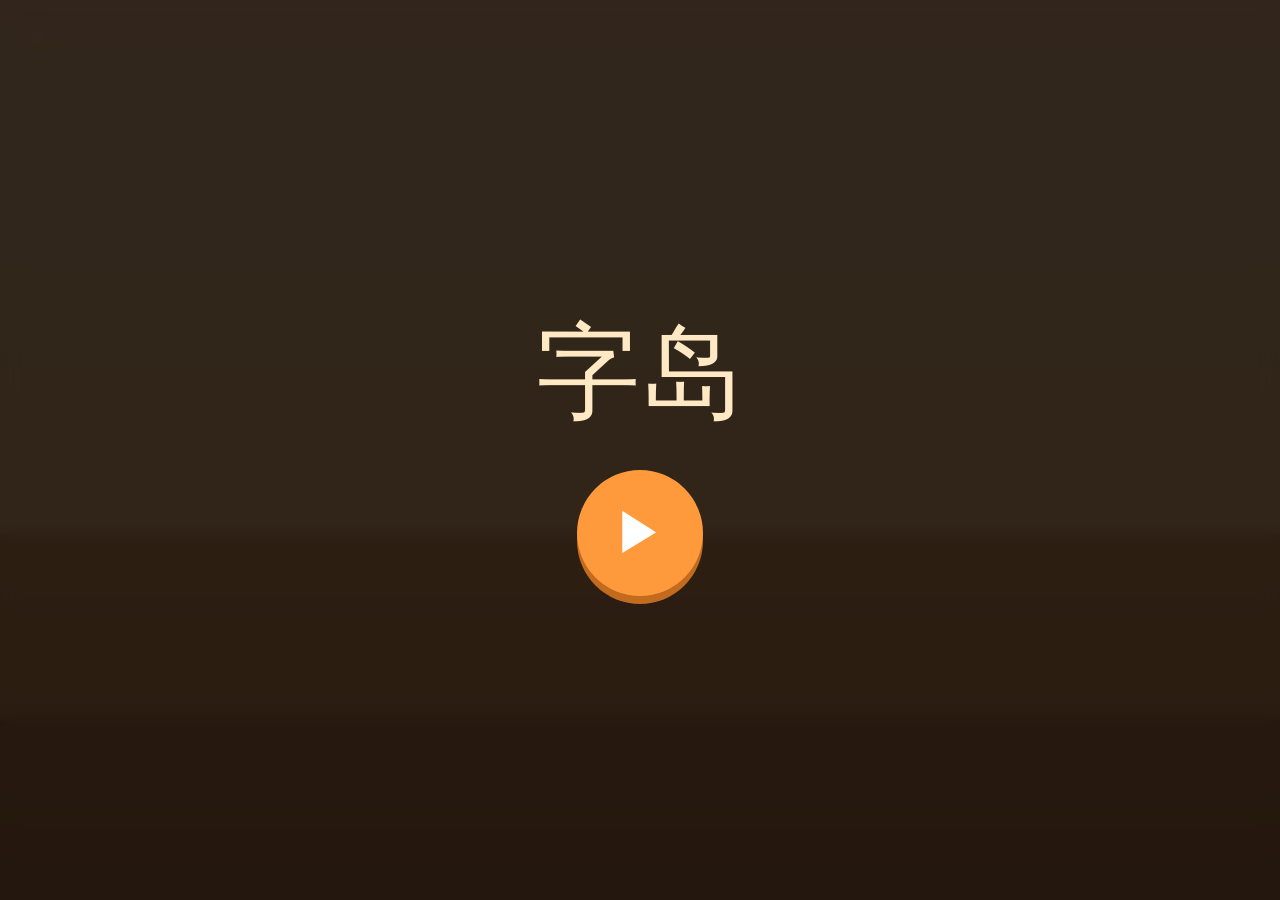
<file: index.html>
<!DOCTYPE html>
<html lang="zh-CN">
<head>
<meta charset="utf-8">
<title>字岛</title>
<meta name="viewport" content="width=device-width, initial-scale=1, maximum-scale=1, user-scalable=no, viewport-fit=cover">
<meta name="apple-mobile-web-app-capable" content="yes">
<meta name="apple-mobile-web-app-status-bar-style" content="black-translucent">
<meta name="mobile-web-app-capable" content="yes">
<meta name="theme-color" content="#f4d9b0">
<link rel="manifest" href="manifest.json">
<meta name="apple-mobile-web-app-title" content="字岛">
<!-- iOS ignores the manifest icons; it needs these -->
<link rel="apple-touch-icon" sizes="180x180" href="assets/icons/icon-180.png">
<link rel="apple-touch-icon" sizes="167x167" href="assets/icons/icon-167.png">
<link rel="apple-touch-icon" sizes="152x152" href="assets/icons/icon-152.png">
<link rel="apple-touch-icon" sizes="120x120" href="assets/icons/icon-120.png">
<link rel="icon" type="image/png" sizes="192x192" href="assets/icons/icon-192.png">
<link rel="stylesheet" href="css/style.css">
</head>
<body>

<!-- Tap-to-start: required to unlock audio on iOS. Shown once per load. -->
<div id="unlock" class="overlay">
  <div class="unlock-inner">
    <div class="unlock-title">字岛</div>
    <button id="unlock-btn" class="unlock-btn" aria-label="开始">▶</button>
  </div>
</div>

<!-- 初遇 First Meeting -->
<div id="first-meeting" class="overlay hidden">
  <div id="fm-stage" class="fm-stage">
    <div id="fm-char" class="fm-char"></div>
    <div id="fm-thing" class="fm-thing"></div>
  </div>
  <div id="fm-done" class="fm-done hidden">✓</div>
</div>

<!-- 故事 Story: the payoff. Every character on the page is one the kid knows. -->
<div id="story" class="overlay hidden">
  <div class="story-book">
    <div id="story-art" class="story-art"></div>
    <div id="story-text" class="story-text"></div>
    <div class="story-say">
      <button id="story-mic" class="story-mic">🎤 <span>说说看</span></button>
      <div id="story-hint" class="story-hint"></div>
    </div>
    <div class="story-nav">
      <button id="story-prev" class="story-btn" aria-label="上一页">‹</button>
      <div id="story-dots" class="story-dots"></div>
      <button id="story-next" class="story-btn" aria-label="下一页">›</button>
    </div>
  </div>
</div>

<div id="dev-badge" class="dev-badge hidden">测试模式</div>

<!-- The world -->
<main id="app">
  <div id="room">
    <div id="wall"></div>
    <div id="floor"></div>
    <div id="objects"></div>
    <div id="particles"></div>
    <div id="rain" class="hidden"></div>
    <div id="dark"></div>
  </div>

  <div id="pouch">
    <div id="pouch-cards"></div>
  </div>

  <!-- Parent gate: press and hold 3s in the corner -->
  <!-- Parent gate. Deliberately dull and in the corner: an adult can find it,
       a child has no reason to want it. The 3s hold is the actual gate. -->
  <div id="parent-dot" aria-label="家长">
    <svg viewBox="0 0 48 48">
      <circle class="pd-track" cx="24" cy="24" r="19"/>
      <circle class="pd-fill"  cx="24" cy="24" r="19"/>
      <circle class="pd-core"  cx="24" cy="24" r="4.5"/>
    </svg>
  </div>
  <div id="parent-panel" class="overlay hidden">
    <div class="panel-inner">
      <h2>家长</h2>
      <div id="parent-stats"></div>
      <div class="panel-row">
        <button class="pbtn primary" data-act="next-char">认识下一个字</button>
        <button class="pbtn" data-act="unlock-all">解锁全部字</button>
        <button class="pbtn" data-act="read-story">读故事</button>
        <button class="pbtn" data-act="reset-scene">重置房间</button>
        <button class="pbtn dev" data-act="dev-toggle">测试模式</button>
        <button class="pbtn danger" data-act="reset-all">全部重来</button>
      </div>
      <div id="parent-chars"></div>
      <button class="pbtn close" data-act="close">关闭</button>
    </div>
  </div>
</main>

<div id="drag-layer"></div>

<script type="module" src="js/main.js"></script>
</body>
</html>
</file>
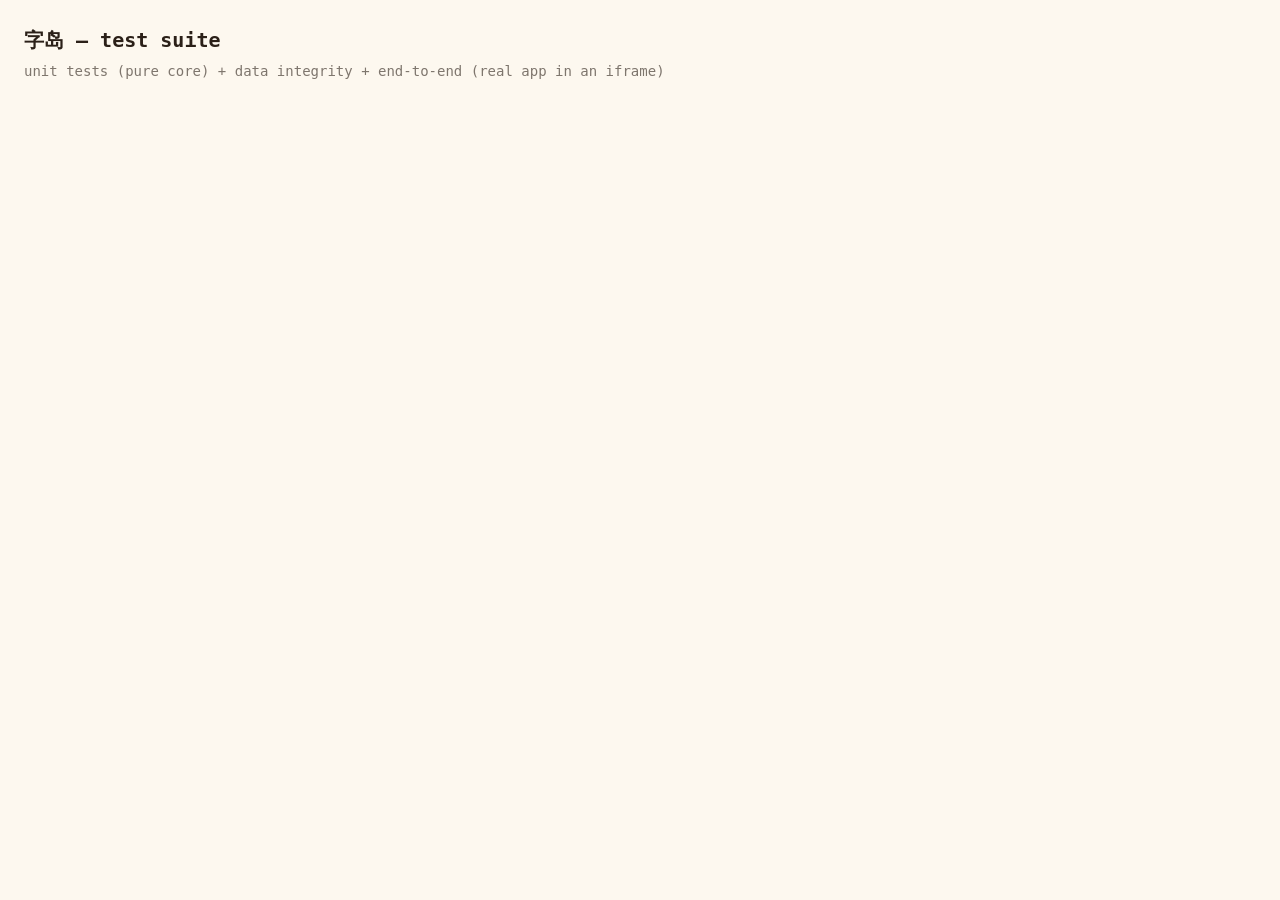
<file: tests/index.html>
<!DOCTYPE html>
<html lang="en">
<head>
<meta charset="utf-8">
<title>字岛 tests</title>
<style>
  :root{--ok:#1f8a4c;--bad:#c0392b;--ink:#2b2018;--bg:#fdf8ef}
  *{box-sizing:border-box}
  body{margin:0;padding:24px;background:var(--bg);color:var(--ink);
    font:14px/1.6 ui-monospace,SFMono-Regular,Menlo,monospace}
  h1{font-size:20px;margin:0 0 4px}
  .sub{opacity:.6;margin-bottom:18px}
  .summary{padding:14px 18px;border-radius:10px;font-size:17px;font-weight:700;
    margin-bottom:18px;color:#fff;background:var(--ok)}
  .summary.bad{background:var(--bad)}
  section{background:#fff;border-radius:10px;margin-bottom:10px;padding:10px 14px;
    border-left:5px solid var(--ok)}
  section.bad{border-left-color:var(--bad)}
  h3{margin:2px 0 6px;font-size:14px;display:flex;justify-content:space-between}
  h3 span{opacity:.5;font-weight:400}
  .t{padding:2px 0 2px 16px;font-size:13px}
  .t.ok{color:var(--ok)} .t.bad{color:var(--bad);font-weight:700}
  pre{margin:4px 0 8px 18px;padding:8px 10px;background:#fff1ef;border-radius:6px;
    color:var(--bad);white-space:pre-wrap;font-size:12px}
  #running{opacity:.6}
</style>
</head>
<body>
<h1>字岛 — test suite</h1>
<div class="sub">unit tests (pure core) + data integrity + end-to-end (real app in an iframe)</div>
<div id="running">running…</div>
<div id="out"></div>

<script type="module">
import { runAll, render } from './runner.js';

const SUITES = [
  './unit/pacing.test.js', './unit/hand.test.js', './unit/rules.test.js',
  './unit/layout.test.js', './unit/memory.test.js', './unit/distractors.test.js',
  './unit/stories.test.js', './unit/speechmatch.test.js', './unit/theme.test.js', './unit/hittest.test.js', './unit/units.test.js', './unit/data.test.js',
  './e2e/app.test.js'
];

const out = document.getElementById('out');

/** Headless runs read this; it must be posted on EVERY path, including failure. */
async function publish (results) {
  window.__testResults = results;
  window.__done = true;
  if (new URLSearchParams(location.search).get('post') !== '1') return;
  try {
    await fetch('/__results', {
      method: 'POST',
      headers: { 'Content-Type': 'application/json' },
      body: JSON.stringify({
        total: results.total, passed: results.passed, failed: results.failed,
        ok: results.ok, failures: results.failures, slowest: results.slowest || [],
        suites: (results.suites || []).map(s => ({
          name: s.name,
          passed: s.tests.filter(t => t.ok).length,
          total: s.tests.length
        }))
      })
    });
  } catch (e) { console.error('could not post results', e); }
}

// A failed import used to leave the page on "running..." forever -- a syntax
// error in a test file looked exactly like a hung suite, and the headless CLI
// sat through its whole timeout waiting for results that were never posted.
const loadErrors = [];
for (const path of SUITES) {
  try { await import(path); }
  catch (err) { loadErrors.push(`${path}\n    ${err.message}`); }
}

document.getElementById('running')?.remove();

if (loadErrors.length) {
  out.innerHTML =
    `<div class="summary bad">${loadErrors.length} test file(s) failed to load</div>` +
    loadErrors.map(e => `<section class="bad"><pre>${e}</pre></section>`).join('');
  await publish({ total: 0, passed: 0, failed: loadErrors.length, ok: false,
                  failures: loadErrors, suites: [], slowest: [] });
  console.log('LOAD FAILURES:\n' + loadErrors.join('\n'));
} else {
  const results = await runAll();
  render(results, out);
  await publish(results);
  console.log(results.ok ? 'ALL PASS' : 'FAILURES:\n' + results.failures.join('\n'));
}
</script>
</body>
</html>
</file>
<file: css/style.css>
/* 字岛 — M1
   Design rules in DESIGN.md §11: warm, flat, chunky, everything squashes.
   Characters render in Kai (楷体): the form children see in primary-school
   materials, unambiguous strokes. Never a decorative face. Never below ~72pt. */

:root{
  --wall:#f7e2bd;
  --wall-2:#f0d4a5;
  --floor:#c98f5f;
  --floor-2:#b97f50;
  --ink:#3a2a1c;
  --card:#fffaf0;
  --card-edge:#e0c79a;
  --pouch:#8a5a38;
  --pouch-2:#6f462a;
  --accent:#ff9a3c;
  --kai:"Kaiti SC","STKaiti","KaiTi","Kai","BiauKai",serif;
}

*{margin:0;padding:0;box-sizing:border-box;-webkit-tap-highlight-color:transparent}

html,body{
  width:100%;height:100%;overflow:hidden;position:fixed;
  background:var(--wall);
  font-family:-apple-system,BlinkMacSystemFont,"PingFang SC","Helvetica Neue",sans-serif;
  color:var(--ink);
  touch-action:none;
  overscroll-behavior:none;
  -webkit-user-select:none;user-select:none;
  -webkit-touch-callout:none;
}

#app{position:absolute;inset:0;display:flex;flex-direction:column}

/* ---------- room ---------- */
#room{position:relative;flex:1;overflow:hidden}
/* The palette comes from the unit and the materials from the scene, both set
   as custom properties on #room by js/main.js. */
#wall,#floor{transition:background .6s ease}
#wall{position:absolute;inset:0 0 26% 0;
  background:linear-gradient(180deg,var(--wall) 0%,var(--wall-2) 100%)}
#floor{position:absolute;inset:74% 0 0 0;
  background:linear-gradient(180deg,var(--floor) 0%,var(--floor-2) 100%)}

/* boards in the house */
#room[data-floor="planks"] #floor::before{content:"";position:absolute;inset:0;
  background:repeating-linear-gradient(90deg,rgba(0,0,0,.05) 0 2px,transparent 2px 64px)}
/* tiles in the kitchen */
#room[data-floor="tiles"] #floor::before{content:"";position:absolute;inset:0;
  background:
    repeating-linear-gradient(90deg,rgba(0,0,0,.07) 0 2px,transparent 2px 58px),
    repeating-linear-gradient(0deg,rgba(0,0,0,.07) 0 2px,transparent 2px 46px);}
#room[data-floor="tiles"] #floor::after{content:"";position:absolute;inset:0;
  background:repeating-linear-gradient(90deg,rgba(255,255,255,.14) 0 29px,
    transparent 29px 58px);mix-blend-mode:soft-light}

#objects,#particles,#rain{position:absolute;inset:0;pointer-events:none}
#objects{pointer-events:auto}

/* dim layer for 关 lamp */
#dark{position:absolute;inset:0;background:#0b1636;opacity:0;
  transition:opacity .7s ease;pointer-events:none}
#room.dark #dark{opacity:.62}

/* whole-room tint (火 golden) */
#room.tinted::after{content:"";position:absolute;inset:0;pointer-events:none;
  background:var(--tint,#ff7a3c);opacity:.28;mix-blend-mode:multiply}

/* ---------- scene objects ----------
   Four independent transform layers so effects never clobber each other:
   .obj (position/centering) > .shaker (shake) > .scaler (persistent scale)
   > .mover (hop/spin/float) > .glyph (squash & stretch)                     */
.obj{
  position:absolute;
  transform:translate(-50%,-100%);   /* y% is the object's baseline: it stands on the floor */
  will-change:transform;
  cursor:pointer;
  touch-action:none;
}
.obj .shaker,.obj .scaler,.obj .mover{display:block;transform-origin:50% 90%}
.obj .scaler{transition:transform .65s cubic-bezier(.34,1.56,.64,1)}
.obj .glyph{
  display:block;
  font-size:calc(var(--s) * 1px);
  line-height:1;
  filter:drop-shadow(0 6px 10px rgba(0,0,0,.28));
  transition:filter .4s ease,transform .3s cubic-bezier(.34,1.56,.64,1);
}
.obj .glyph svg{display:block;width:calc(var(--s) * 1px);height:auto;
  filter:drop-shadow(0 6px 10px rgba(0,0,0,.25))}

/* ---------- 团团 is a photograph ----------
   A photo cannot pull a face, so the feeling lives in how the body moves and in
   a small badge beside it (js/tuantuan.js). */
.tuan{position:relative;display:inline-block;line-height:0}
.tuan-img{
  /* just under the door's height: the room is not to scale, but a child
     taller than a doorway reads as wrong even to a four-year-old */
  display:block;height:calc(var(--s) * 1.15px);width:auto;
  transform-origin:50% 92%;
  transition:transform .3s cubic-bezier(.34,1.56,.64,1);
  filter:drop-shadow(0 7px 9px rgba(0,0,0,.3));
  -webkit-user-drag:none;user-select:none;
}
.tuan-mood{
  /* Clear of the head: a badge over his face is worse than no badge. The
     percentages are against .tuan, which is shrink-wrapped to the photo --
     as a full-width block it was twice the photo's width, and "outside the
     right edge" landed back on top of him.

     The extra offset past 100% clears the TILT: the moods rotate him up to 8
     degrees, which widens what he actually covers on screen by about a fifth
     of his width even though his layout box never changes. */
  position:absolute;left:calc(100% + var(--s) * 0.13px);top:-2%;
  font-size:calc(var(--s) * 0.34px);line-height:1;
  opacity:0;transform:scale(.4);
  transition:opacity .25s ease,transform .3s cubic-bezier(.34,1.56,.64,1);
  pointer-events:none;
  text-shadow:0 2px 6px rgba(0,0,0,.35);
}
.tuan-mood.on{opacity:1;transform:scale(1)}

@keyframes tuanBounce{0%,100%{translate:0 0}40%{translate:0 -14%}70%{translate:0 -4%}}
@keyframes tuanJump{0%,100%{translate:0 0}30%{translate:0 -22%}60%{translate:0 0}}
@keyframes tuanShiver{0%,100%{translate:0 0}25%{translate:-3% 0}75%{translate:3% 0}}
@keyframes tuanDoze{0%,100%{scale:1 1}50%{scale:1.02 .97}}
.tuan-img.tuan-bounce{animation:tuanBounce .6s ease-in-out 2}
.tuan-img.tuan-jump{animation:tuanJump .45s ease-out 2}
.tuan-img.tuan-shiver{animation:tuanShiver .14s linear 8}
.tuan-img.tuan-doze{animation:tuanDoze 2.4s ease-in-out infinite}

/* the breathing idle that used to be on the blob */
.obj#obj-tuantuan .glyph{animation:none}

.obj.drop-target .glyph{transform:scale(1.14)}
.obj.drop-target::after{
  content:"";position:absolute;left:50%;bottom:0;
  width:calc(var(--s) * 1.5px);height:calc(var(--s) * 1.5px);
  margin:0 0 calc(var(--s) * -0.28px) calc(var(--s) * -0.75px);
  border-radius:50%;
  border:5px dashed rgba(255,154,60,.95);
  animation:spinSlow 3s linear infinite;
  pointer-events:none;
}
@keyframes spinSlow{to{transform:rotate(360deg)}}

.obj[data-burnt="true"] .glyph{filter:sepia(1) saturate(.4) brightness(.5) drop-shadow(0 6px 10px rgba(0,0,0,.3))}
.obj[data-wet="true"] .glyph{filter:saturate(1.6) hue-rotate(178deg) brightness(1.06) drop-shadow(0 6px 10px rgba(0,0,0,.3))}
.obj[data-lit="false"] .glyph{filter:grayscale(1) brightness(.55)}
.obj .mover{transition:transform .5s cubic-bezier(.34,1.56,.64,1);perspective:760px}

/* Opening a door: it swings on its hinge in 3D and reveals what's behind it.
   A flat rotate() just looks like the door fell over. */
.obj .swing{
  display:block;
  transform-origin:left center;
  transform-style:preserve-3d;
  transition:transform .6s cubic-bezier(.34,1.24,.64,1);
}
/* Stop at 52deg, not 76: past about 60 the door is nearly edge-on and there is
   almost nothing left to aim at. It still reads as open -- the gap behind it
   does most of that work -- and js/core/hittest.js keeps a floor under the hit
   box regardless. */
.obj[data-open="true"] .swing{transform:rotateY(-52deg) translateZ(2px)}

/* What you see through the opening. Sits behind the glyph, fades in as the
   door swings clear. */
.obj .opening{
  position:absolute;left:50%;bottom:4%;
  width:calc(var(--s) * .62px);height:calc(var(--s) * .82px);
  margin-left:calc(var(--s) * -.31px);
  border-radius:calc(var(--s) * .05px);
  opacity:0;transition:opacity .4s ease .15s;
  box-shadow:inset 0 0 calc(var(--s) * .12px) rgba(0,0,0,.35);
}
.obj[data-open="true"] .opening{opacity:1}
.obj[data-opening="outside"] .opening{
  background:linear-gradient(180deg,#9fd8ff 0%,#d6efff 46%,#bfe3a0 46%,#8fc96e 100%);
}
.obj[data-opening="sky"] .opening{
  background:linear-gradient(180deg,#7ec8ff 0%,#c7e9ff 70%,#eaf6ff 100%);
}
.obj.glowing .glyph{filter:drop-shadow(0 0 26px var(--glow,#ffe27a)) drop-shadow(0 6px 10px rgba(0,0,0,.28))}

/* squash & stretch */
@keyframes squash{
  0%{transform:scale(1,1)}
  28%{transform:scale(1.3,.72)}
  56%{transform:scale(.84,1.22)}
  80%{transform:scale(1.07,.94)}
  100%{transform:scale(1,1)}
}
.obj.squashing .glyph{animation:squash .55s cubic-bezier(.34,1.56,.64,1)}

@keyframes hopIt{
  0%,100%{transform:translateY(0) scaleY(1)}
  18%{transform:translateY(0) scaleY(.82)}
  50%{transform:translateY(calc(var(--h) * -1px)) scaleY(1.08)}
  82%{transform:translateY(0) scaleY(.88)}
}
.obj.hopping .mover{animation:hopIt var(--hd,.45s) cubic-bezier(.4,0,.5,1) var(--ht,1)}

@keyframes spinIt{to{transform:rotate(calc(var(--t) * 360deg))}}
.obj.spinning .mover{animation:spinIt var(--sd,.6s) cubic-bezier(.4,0,.3,1)}

@keyframes shakeIt{
  10%,90%{transform:translateX(calc(var(--i) * -1px))}
  20%,80%{transform:translateX(calc(var(--i) * 1.6px))}
  30%,50%,70%{transform:translateX(calc(var(--i) * -2.4px))}
  40%,60%{transform:translateX(calc(var(--i) * 2.4px))}
}
.shaking{animation:shakeIt var(--d,.5s) cubic-bezier(.36,.07,.19,.97) both}
.obj.shaking{animation:none}
.obj.shaking .shaker{animation:shakeIt var(--d,.5s) cubic-bezier(.36,.07,.19,.97) both}

@keyframes breathe{0%,100%{transform:scale(1,1)}50%{transform:scale(1.04,.97)}}
.obj[data-kind="creature"]:not(.drop-target):not(.squashing) .glyph{animation:breathe 2.8s ease-in-out infinite}

/* ---------- particles ---------- */
.p{position:absolute;pointer-events:none;will-change:transform,opacity;
  font-size:26px;line-height:1}
@keyframes pUp{
  0%{transform:translate(0,0) scale(.4) rotate(0deg);opacity:0}
  15%{opacity:1}
  100%{transform:translate(var(--dx),var(--dy)) scale(var(--sc)) rotate(var(--rot));opacity:0}
}

/* ---------- rain ---------- */
#rain{background:repeating-linear-gradient(105deg,
    rgba(120,190,255,.55) 0 2px,transparent 2px 22px);
  animation:rainMove .5s linear infinite;opacity:.75}
@keyframes rainMove{to{background-position:60px 220px}}

/* ---------- pouch ---------- */
#pouch{
  height:20vh;min-height:118px;flex:0 0 auto;
  background:linear-gradient(180deg,var(--pouch) 0%,var(--pouch-2) 100%);
  border-top:6px solid rgba(0,0,0,.18);
  display:flex;align-items:center;
  box-shadow:0 -8px 22px rgba(0,0,0,.25);
}
#pouch-cards{
  display:flex;gap:16px;padding:0 24px;align-items:center;box-sizing:border-box;
  width:100%;overflow:hidden;
  scrollbar-width:none;
  justify-content:center;
  flex-wrap:nowrap;
}
/* Too narrow for one legible row: wrap rather than scroll. A second row is
   visible; a scrolled-off card is not. */
#pouch-cards[data-rows="2"],#pouch-cards[data-rows="3"]{flex-wrap:wrap;align-content:center}
#pouch:has(#pouch-cards[data-rows="2"]){height:auto;min-height:32vh}
#pouch:has(#pouch-cards[data-rows="3"]){height:auto;min-height:44vh}
/* Decoys must be visually IDENTICAL to real cards. Any styling tell -- a tint,
   a border, an opacity -- hands the kid the answer without reading. The only
   difference between a real card and a decoy is the character on it. */
#pouch-cards::-webkit-scrollbar{display:none}

.card{
  flex:0 0 auto;
  width:var(--card-size,96px);height:var(--card-size,96px);
  background:var(--card);
  border:4px solid var(--card-edge);
  border-radius:20px;
  display:flex;align-items:center;justify-content:center;
  font-family:var(--kai);
  font-size:calc(var(--card-size,96px) * .66);
  color:var(--ink);
  box-shadow:0 5px 0 rgba(0,0,0,.25),inset 0 -3px 0 rgba(0,0,0,.06);
  transition:transform .16s cubic-bezier(.34,1.56,.64,1),box-shadow .16s;
  cursor:grab;
  touch-action:none;
}
.card:active,.card.held{transform:translateY(4px) scale(.96);box-shadow:0 1px 0 rgba(0,0,0,.25)}
.card.dimmed{opacity:.32}
@keyframes cardArrive{
  0%{transform:scale(0) rotate(-40deg);opacity:0}
  60%{transform:scale(1.25) rotate(8deg);opacity:1}
  100%{transform:scale(1) rotate(0)}
}
.card.arriving{animation:cardArrive .7s cubic-bezier(.34,1.56,.64,1)}

/* the card that follows the finger */
#drag-layer{position:fixed;inset:0;pointer-events:none;z-index:60}
.drag-card{
  position:absolute;width:104px;height:104px;margin:-52px 0 0 -52px;
  background:var(--card);border:4px solid var(--accent);border-radius:22px;
  display:flex;align-items:center;justify-content:center;
  font-family:var(--kai);font-size:70px;color:var(--ink);
  box-shadow:0 14px 30px rgba(0,0,0,.4);
  transform:scale(1.1) rotate(-4deg);
}

/* ---------- overlays ---------- */
.overlay{position:fixed;inset:0;z-index:50;display:flex;
  align-items:center;justify-content:center;
  background:rgba(28,18,10,.9);backdrop-filter:blur(8px)}
.overlay.hidden{display:none}

.unlock-inner{text-align:center}
.unlock-title{font-family:var(--kai);font-size:104px;color:#ffe9c4;margin-bottom:26px}
.unlock-btn{width:126px;height:126px;border-radius:50%;border:none;
  background:var(--accent);color:#fff;font-size:52px;line-height:1;
  box-shadow:0 8px 0 #c26a1e;cursor:pointer}
.unlock-btn:active{transform:translateY(6px);box-shadow:0 2px 0 #c26a1e}

/* 初遇 */
.fm-stage{position:relative;width:min(56vh,440px);height:min(56vh,440px);
  display:flex;align-items:center;justify-content:center;cursor:pointer}
.fm-char{position:absolute;font-family:var(--kai);font-size:min(40vh,320px);
  line-height:1;color:#fff9ec;text-shadow:0 10px 40px rgba(0,0,0,.5);
  transition:opacity .45s ease,transform .45s cubic-bezier(.34,1.56,.64,1)}
.fm-thing{position:absolute;font-size:min(34vh,260px);line-height:1;opacity:0;
  transition:opacity .45s ease,transform .45s cubic-bezier(.34,1.56,.64,1);
  transform:scale(.4)}
.fm-stage.revealed .fm-char{opacity:0;transform:scale(1.5)}
.fm-stage.revealed .fm-thing{opacity:1;transform:scale(var(--ts,1))}
.fm-done{position:absolute;bottom:7vh;width:88px;height:88px;border-radius:50%;
  background:var(--accent);color:#fff;font-size:44px;
  display:flex;align-items:center;justify-content:center;
  box-shadow:0 6px 0 #c26a1e;cursor:pointer}
.fm-done.hidden{display:none}

/* parent */
/* Top-left, not bottom-left: the bottom-left corner overlaps the pouch and
   would steal the leftmost card's drag once the hand is full. */
#parent-dot{
  position:fixed;left:6px;top:6px;width:64px;height:64px;z-index:55;
  touch-action:none;cursor:pointer;
  opacity:.22;transition:opacity .25s ease;
}
#parent-dot:active{opacity:.85}
#parent-dot svg{width:100%;height:100%;display:block;transform:rotate(-90deg)}
#parent-dot .pd-track{fill:none;stroke:var(--ink);stroke-width:2.5;opacity:.45}
#parent-dot .pd-core{fill:var(--ink)}
#parent-dot .pd-fill{
  fill:none;stroke:var(--accent);stroke-width:4.5;stroke-linecap:round;
  stroke-dasharray:119.4;stroke-dashoffset:119.4;
}
#parent-dot.holding{opacity:.95}
#parent-dot.holding .pd-fill{
  /* duration is set from js/timings.js so the ring and the gate cannot drift */
  transition:stroke-dashoffset var(--hold-dur,1500ms) linear;
  stroke-dashoffset:0;
}
.panel-inner{background:var(--card);padding:26px 30px;border-radius:22px;
  width:min(640px,90vw);max-height:92vh;
  display:flex;flex-direction:column;gap:4px}
/* The actions stay put; only the character list scrolls. The button a parent
   came here to press must never be below the fold. */
#parent-chars{flex:1 1 auto;min-height:38vh;overflow-y:auto;
  border-top:2px solid #e8d8bb;margin-top:8px;padding-top:10px}
.panel-inner h2{margin-bottom:16px;font-size:24px}
#parent-stats{margin-bottom:12px;flex:0 0 auto;
  display:grid;grid-template-columns:repeat(auto-fit,minmax(150px,1fr));gap:4px 16px}
#parent-stats .stat{display:flex;align-items:baseline;gap:7px;font-size:14px;line-height:1.7}
#parent-stats .stat span{opacity:.6}
#parent-stats .stat b{font-size:16px}
#parent-stats .stat i{font-style:normal;font-size:12px;opacity:.5}
.panel-inner .row{display:flex;gap:14px;align-items:center;line-height:1.5}
/* Every character in the list is tappable: pick one to teach or to re-show,
   instead of only ever stepping to the next. */
.char-row{width:100%;text-align:left;background:none;border:none;
  padding:6px 10px;border-radius:10px;cursor:pointer;font:inherit;color:inherit;
  transition:background .12s ease}
.char-row:hover,.char-row:active{background:#f3e6cc}
.char-row .status{flex:1;font-size:15px;opacity:.75}
.char-row .cta{font-size:14px;color:var(--accent);font-weight:600;opacity:.85}
/* Always visible: there is no hover on an iPad, and a hidden affordance is no
   affordance. */
.char-row:hover .cta,.char-row:active .cta{opacity:1}
.char-row.known .g{opacity:.55}
.panel-inner .g{font-family:var(--kai);font-size:30px;width:44px;flex:0 0 44px}
.panel-inner .row span:last-child{font-size:15px;opacity:.75}
.panel-row{display:flex;gap:10px;flex-wrap:wrap;margin-bottom:6px;flex:0 0 auto}
.pbtn{padding:12px 18px;border-radius:12px;border:3px solid var(--card-edge);
  background:#fff;font-size:16px;cursor:pointer}
.pbtn.primary{background:var(--accent);color:#fff;border-color:transparent;font-weight:600}
.pbtn.danger{border-color:#e08b8b;color:#b03a3a}
.pbtn[disabled]{opacity:.4}
.pbtn.close{width:100%;background:var(--accent);color:#fff;border-color:transparent;
  margin-top:14px;flex:0 0 auto}

.hidden{display:none !important}

/* 团团's thought bubble while asking for a character */
.think{
  position:absolute;left:50%;bottom:calc(var(--s) * 1.2px);
  transform:translateX(-50%) scale(0);
  width:54px;height:54px;border-radius:50%;
  background:var(--card);border:4px solid var(--card-edge);
  display:flex;align-items:center;justify-content:center;
  font-family:var(--kai);font-size:30px;color:var(--ink);
  box-shadow:0 4px 0 rgba(0,0,0,.2);
  transition:transform .35s cubic-bezier(.34,1.56,.64,1);
  pointer-events:none;z-index:2;
}
.think.on{transform:translateX(-50%) scale(1)}
.think::after{
  content:"";position:absolute;bottom:-14px;left:50%;margin-left:-7px;
  width:14px;height:14px;border-radius:50%;
  background:var(--card);border:3px solid var(--card-edge);
}
/* 再听一次 — replay the word 团团 asked for.
   Left of 团团 on purpose: the thought bubble sits above his head and the mood
   badge off his right shoulder, so this is the one side that is free. Sized
   for a small finger rather than a cursor. */
.say-again{
  position:absolute;right:calc(100% + 10px);bottom:calc(var(--s) * 0.5px);
  width:56px;height:56px;padding:0;border-radius:50%;
  border:4px solid var(--card-edge);background:var(--card);
  font-size:26px;line-height:1;cursor:pointer;
  display:flex;align-items:center;justify-content:center;
  box-shadow:0 4px 0 rgba(0,0,0,.2);
  transform:scale(0);transition:transform .3s cubic-bezier(.34,1.56,.64,1);
  pointer-events:none;z-index:3;
  -webkit-tap-highlight-color:transparent;user-select:none;
}
.say-again.on{transform:scale(1);pointer-events:auto}
.say-again:active{transform:scale(.9);box-shadow:0 2px 0 rgba(0,0,0,.2)}

/* 团团 is the answer slot while a question is open */
.obj#obj-tuantuan.asking .glyph{filter:drop-shadow(0 0 22px var(--accent))}
/* While a question is open the room steps back, so it is obvious where the
   answer goes and that the narrowed pouch is deliberate. */
#room.question .obj:not(#obj-tuantuan){opacity:.45;transition:opacity .35s ease}
#room .obj{transition:opacity .35s ease}
@keyframes askPulse{0%,100%{transform:translateX(-50%) scale(1)}50%{transform:translateX(-50%) scale(1.12)}}
.think.on{animation:askPulse 1.6s ease-in-out infinite}

/* mastery bar in the parent panel */
.char-row .bar{display:block;width:70px;height:7px;border-radius:4px;
  background:#e8d8bb;overflow:hidden;flex:0 0 70px}
.char-row .bar i{display:block;height:100%;background:var(--accent);
  transition:width .3s ease}
.char-row[data-status="solid"] .bar i{background:#4caf7d}
.char-row[data-status="shaky"] .bar i{background:#e0915c}


/* 飞 — a proper orbit, not a hover.
   Keyframes trace a circle (16 steps) with a bank into the turn, so it reads as
   flying rather than bobbing. Radius, speed and phase are randomised per object
   in scene.js, so two things in the air never move as one. */
@keyframes flyCircle{
  0%{transform:translate(calc(var(--fly-r) * 0.0000px),calc(var(--fly-r) * -0.0000px)) rotate(-10.00deg)}
  6.25%{transform:translate(calc(var(--fly-r) * 0.3827px),calc(var(--fly-r) * -0.0761px)) rotate(-9.24deg)}
  12.5%{transform:translate(calc(var(--fly-r) * 0.7071px),calc(var(--fly-r) * -0.2929px)) rotate(-7.07deg)}
  18.75%{transform:translate(calc(var(--fly-r) * 0.9239px),calc(var(--fly-r) * -0.6173px)) rotate(-3.83deg)}
  25%{transform:translate(calc(var(--fly-r) * 1.0000px),calc(var(--fly-r) * -1.0000px)) rotate(-0.00deg)}
  31.25%{transform:translate(calc(var(--fly-r) * 0.9239px),calc(var(--fly-r) * -1.3827px)) rotate(3.83deg)}
  37.5%{transform:translate(calc(var(--fly-r) * 0.7071px),calc(var(--fly-r) * -1.7071px)) rotate(7.07deg)}
  43.75%{transform:translate(calc(var(--fly-r) * 0.3827px),calc(var(--fly-r) * -1.9239px)) rotate(9.24deg)}
  50%{transform:translate(calc(var(--fly-r) * 0.0000px),calc(var(--fly-r) * -2.0000px)) rotate(10.00deg)}
  56.25%{transform:translate(calc(var(--fly-r) * -0.3827px),calc(var(--fly-r) * -1.9239px)) rotate(9.24deg)}
  62.5%{transform:translate(calc(var(--fly-r) * -0.7071px),calc(var(--fly-r) * -1.7071px)) rotate(7.07deg)}
  68.75%{transform:translate(calc(var(--fly-r) * -0.9239px),calc(var(--fly-r) * -1.3827px)) rotate(3.83deg)}
  75%{transform:translate(calc(var(--fly-r) * -1.0000px),calc(var(--fly-r) * -1.0000px)) rotate(0.00deg)}
  81.25%{transform:translate(calc(var(--fly-r) * -0.9239px),calc(var(--fly-r) * -0.6173px)) rotate(-3.83deg)}
  87.5%{transform:translate(calc(var(--fly-r) * -0.7071px),calc(var(--fly-r) * -0.2929px)) rotate(-7.07deg)}
  93.75%{transform:translate(calc(var(--fly-r) * -0.3827px),calc(var(--fly-r) * -0.0761px)) rotate(-9.24deg)}
  100%{transform:translate(calc(var(--fly-r) * -0.0000px),calc(var(--fly-r) * -0.0000px)) rotate(-10.00deg)}
}
.obj[data-flying="true"]{--fly-r:1;--fly-dur:4s;--fly-delay:0s}
.obj[data-flying="true"] .mover{
  animation:flyCircle var(--fly-dur) linear var(--fly-delay) infinite;
}
.obj[data-flying="true"] .glyph{
  filter:drop-shadow(0 20px 12px rgba(0,0,0,.16));
  animation:flap .5s ease-in-out infinite;
}
/* a small vertical flutter on top of the orbit */
@keyframes flap{0%,100%{transform:scaleY(1)}50%{transform:scaleY(.94) scaleX(1.03)}}
/* 睡 */
.obj[data-sleeping="true"] .glyph{filter:saturate(.6) brightness(.92)}

/* ---------- 故事 ---------- */
#story{background:rgba(28,18,10,.94)}
.story-book{
  width:min(760px,92vw);background:var(--card);border-radius:26px;
  padding:26px 30px 20px;display:flex;flex-direction:column;gap:18px;
  box-shadow:0 18px 50px rgba(0,0,0,.4);
}
.story-art{
  font-size:min(22vh,150px);line-height:1;text-align:center;
  min-height:min(24vh,170px);display:flex;align-items:center;justify-content:center;
  gap:10px;cursor:pointer;user-select:none;
}
@keyframes artPop{0%{transform:scale(1)}40%{transform:scale(1.18) rotate(-4deg)}100%{transform:scale(1)}}
.story-art.tapped{animation:artPop .5s cubic-bezier(.34,1.56,.64,1)}
.story-text{
  display:flex;justify-content:center;gap:16px;flex-wrap:wrap;
  font-family:var(--kai);
}
.story-char{
  font-size:min(11vh,76px);line-height:1.15;color:var(--ink);
  padding:2px 10px;border-radius:14px;cursor:pointer;
  transition:transform .18s cubic-bezier(.34,1.56,.64,1),background .18s;
}
.story-char:active,.story-char.said{transform:scale(1.18);background:#f6e7c8}
.story-nav{display:flex;align-items:center;justify-content:space-between;gap:14px}
.story-btn{
  width:64px;height:64px;border-radius:50%;border:none;flex:0 0 auto;
  background:var(--accent);color:#fff;font-size:34px;line-height:1;
  box-shadow:0 5px 0 #c26a1e;cursor:pointer;
}
.story-btn:active{transform:translateY(4px);box-shadow:0 1px 0 #c26a1e}
.story-btn[disabled]{opacity:.3;box-shadow:none}
.story-btn.finish{width:auto;padding:0 28px;font-size:22px;font-family:inherit}
.story-dots{display:flex;gap:9px}
.story-dots i{width:11px;height:11px;border-radius:50%;background:var(--card-edge)}
.story-dots i.on{background:var(--accent)}

/* parent panel: the story shelf */
.panel-inner .sec{font-size:13px;letter-spacing:.08em;opacity:.5;
  margin:14px 0 6px;text-transform:uppercase}
.panel-inner .sec:first-child{margin-top:0}
.story-row{padding:5px 10px;border-radius:10px}
.story-row .story-name{font-family:var(--kai);font-size:22px;flex:0 0 auto}
.story-row .status{flex:1;text-align:right;font-size:14px;opacity:.75}
.story-row .status b{font-family:var(--kai);font-size:19px;opacity:.9;margin-left:4px}
.story-row[data-state="ready"]{background:#f1f7ec}
.story-row[data-state="ready"] .status{color:#3f8a5c;opacity:1;font-weight:600}
.story-row[data-state="read"] .story-name{opacity:.5}

/* ---------- 说说看 : saying the line out loud ---------- */
.story-say{display:flex;align-items:center;gap:14px;justify-content:center;min-height:56px}
.story-mic{
  display:flex;align-items:center;gap:9px;
  padding:11px 22px;border-radius:999px;border:none;
  background:var(--accent);color:#fff;font-size:19px;font-weight:600;
  box-shadow:0 4px 0 #c26a1e;cursor:pointer;
}
.story-mic:active{transform:translateY(3px);box-shadow:0 1px 0 #c26a1e}
.story-mic[disabled]{opacity:.35;box-shadow:none}
@keyframes micPulse{0%,100%{box-shadow:0 0 0 0 rgba(255,154,60,.55)}
                    70%{box-shadow:0 0 0 20px rgba(255,154,60,0)}}
.story-mic.listening{background:#e0603c;animation:micPulse 1.3s ease-out infinite}
.story-hint{font-size:15px;opacity:.7;min-width:1px}

/* a character the kid said correctly */
@keyframes saidPop{0%{transform:scale(1)}45%{transform:scale(1.35)}100%{transform:scale(1)}}
.story-char[data-said="true"]{
  color:#2f8a55;background:#e6f5ea;animation:saidPop .5s cubic-bezier(.34,1.56,.64,1);
}
.story-char[data-said="true"]::after{content:"★";font-size:.4em;vertical-align:super;opacity:.8}

/* the picture starts covered: reading the picture is not reading */
.art-hint{
  display:flex;flex-direction:column;align-items:center;justify-content:center;gap:4px;
  width:min(20vh,140px);height:min(20vh,140px);
  border-radius:24px;border:4px dashed var(--card-edge);
  background:#fdf6e7;color:var(--ink);
  font-size:44px;line-height:1;cursor:pointer;
}
.art-hint span{font-size:15px;opacity:.6;font-family:inherit}
.art-hint:active{transform:scale(.96)}
@keyframes artReveal{0%{transform:scale(.5);opacity:0}100%{transform:scale(1);opacity:1}}
.story-art.revealed .art-img{display:block;animation:artReveal .45s cubic-bezier(.34,1.56,.64,1)}

/* ---------- 测试模式 ----------
   Deliberately visible: a dev flag that persists silently is a flag you forget
   is on, and the child gets the tester's build. */
.dev-badge{
  position:fixed;right:8px;top:8px;z-index:56;
  padding:5px 12px;border-radius:999px;
  background:#6b3fa0;color:#fff;font-size:12px;letter-spacing:.06em;
  box-shadow:0 3px 10px rgba(0,0,0,.3);pointer-events:none;
}
.pbtn.dev{border-color:#b9a0d8;color:#5b3590}
.pbtn.dev[data-on="true"]{background:#6b3fa0;color:#fff;border-color:transparent}

/* story shelf rows are tappable */
.story-row{width:100%;text-align:left;background:none;border:none;font:inherit;
  color:inherit;cursor:pointer;transition:background .12s ease}
.story-row:hover:not([disabled]),.story-row:active:not([disabled]){background:#f3e6cc}
.story-row[disabled]{cursor:default;opacity:.75}
.story-row .go{font-size:14px;color:var(--accent);font-weight:600;margin-left:10px}

/* tapping a character acknowledges without answering */
@keyframes charNudge{0%,100%{transform:translateY(0) rotate(0)}
                     30%{transform:translateY(-6px) rotate(-3deg)}
                     60%{transform:translateY(0) rotate(2deg)}}
.story-char.nudge{animation:charNudge .4s cubic-bezier(.34,1.56,.64,1)}
/* the line being read back after an attempt */
.story-char.reading{background:#fdebc9;transform:scale(1.14)}

/* 多 / 少 / 一 / 二 / 三 — several of a thing at once */
.glyph.multi{display:flex;align-items:flex-end;justify-content:center;
  gap:calc(var(--s) * -0.16px)}
.glyph.multi i{display:block;font-style:normal;line-height:1}
.glyph.multi[data-n="2"] i{font-size:calc(var(--s) * 0.82px)}
.glyph.multi[data-n="3"] i{font-size:calc(var(--s) * 0.72px)}
.glyph.multi[data-n="4"] i{font-size:calc(var(--s) * 0.64px)}
.glyph.multi[data-n="5"] i{font-size:calc(var(--s) * 0.58px)}
.glyph.multi i:nth-child(2n){transform:translateY(-8%) rotate(-5deg)}
.glyph.multi i:nth-child(3n){transform:translateY(4%) rotate(6deg)}

/* walking between rooms */
#room{transition:opacity .26s ease}
#room.leaving{opacity:0}
@keyframes roomIn{from{opacity:0;transform:scale(1.04)}to{opacity:1;transform:none}}
#room.arriving{animation:roomIn .4s ease}

/* an open door you can walk through invites the tap */
.obj[data-leads-to][data-open="true"]{cursor:pointer}
.obj[data-leads-to][data-open="true"]::before{
  content:"→";position:absolute;left:50%;bottom:calc(var(--s) * 0.95px);
  transform:translateX(-50%);
  font-size:calc(var(--s) * 0.3px);color:var(--accent);
  text-shadow:0 2px 6px rgba(0,0,0,.25);
  animation:goThrough 1.4s ease-in-out infinite;pointer-events:none;
}
@keyframes goThrough{0%,100%{transform:translateX(-50%) translateY(0);opacity:.75}
                     50%{transform:translateX(-50%) translateY(-7px);opacity:1}}

/* the curriculum, in units of six */
.unit-head{
  /* a button, not a label: tapping a unit takes the room there */
  display:flex;align-items:baseline;justify-content:space-between;gap:8px;
  width:100%;margin:16px 0 6px;padding:6px 10px 7px;
  border:0;border-bottom:2px solid #eadcc0;border-radius:8px 8px 0 0;
  background:transparent;text-align:left;cursor:pointer;
  font-size:14px;font-weight:600;color:var(--ink);font-family:inherit;
}
.unit-head:active{background:#f6ecd8}
.unit-head .go{margin-left:auto;font-weight:600;font-size:13px;color:var(--accent);white-space:nowrap}
.unit-head.here{border-bottom-color:var(--accent);background:#fdf4e4}
.unit-head.here .go{color:var(--ink);opacity:.55}
.focus-note{
  /* Rule 10: the room is not where progress alone would put it -- say so. */
  display:flex;align-items:center;justify-content:space-between;gap:8px;
  width:100%;margin:0 0 8px;padding:9px 12px;
  border:0;border-left:3px solid var(--accent);border-radius:6px;
  background:#fdf0dc;color:var(--ink);font-size:13px;font-family:inherit;
  text-align:left;cursor:pointer;
}
.focus-note .cta{font-weight:600;color:var(--accent);white-space:nowrap}
.unit-head:first-child{margin-top:0}
.unit-head .unit-progress{font-weight:400;font-size:13px;opacity:.6}
.unit-head .unit-progress em{font-style:normal;font-family:var(--kai);
  font-size:15px;margin-left:8px;opacity:.85}
.unit-head.done{color:#3f8a5c;border-bottom-color:#bfe0c8}
.unit-head.done .unit-progress{color:#3f8a5c;opacity:.85}
</file>
